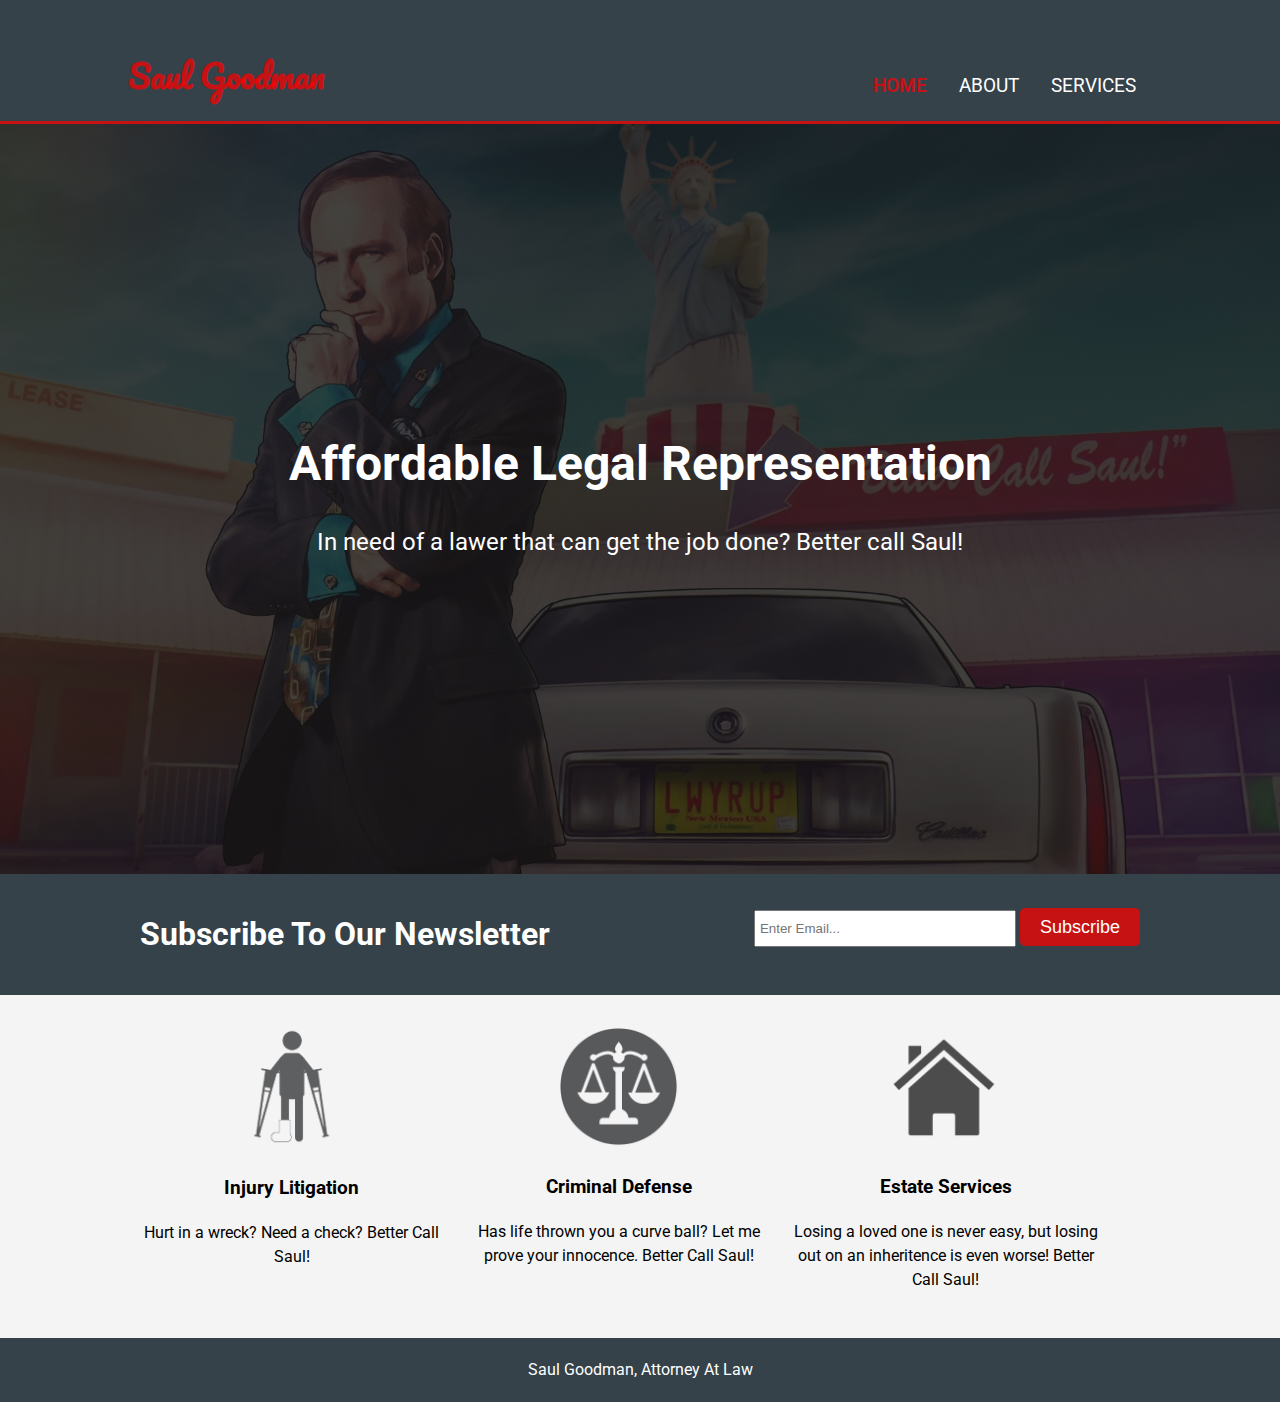
<file: index.html>
<!DOCTYPE html>
<html lang="en">
<head>
  <meta charset="UTF-8">
  <meta name="viewport" content="width=device-width, initial-scale=1.0">
  <meta name="description" content="affordable and professional law services">
  <meta name="keywords" content="criminal defense, personal injury, estate services, lawer">
  <meta name="author" content="Saul Goodman">
  <title>Saul Goodman | Attorney At Law</title>
  <link rel="stylesheet" href="./css/style.css">
  <link href="https://fonts.googleapis.com/css?family=Roboto&display=swap" rel="stylesheet">
  <link href="https://fonts.googleapis.com/css?family=Pacifico&display=swap" rel="stylesheet">
</head>
<body>
  <header>
    <div class="container">
      <div id="branding">
        <h1>Saul Goodman</h1>
      </div>
      <nav>
        <ul>
          <li class="current"><a href="index.html">Home</a></li>
          <li><a href="about.html">About</a></li>
          <li><a href="services.html">Services</a></li>
        </ul>
      </nav>
    </div> <!--Container End-->
  </header>

  <!-- Showcase -->

  <section id="showcase">
    <div class="container">
      <h1>Affordable Legal Representation</h1>
      <p>In need of a lawer that can get the job done? Better call Saul!</p>
    </div> <!--Container End-->
  </section>

  <!-- News Letter -->

  <section id="newsletter">
    <div class="container">
      <h1>Subscribe To Our Newsletter</h1>
      <form >
        <input type="email" placeholder="Enter Email...">
        <button type="submit" class="button_1">Subscribe</button>
      </form>
    </div> <!--Container End-->
  </section>

  <!-- Info Boxes -->

  <section id="boxes">
    <div class="container">
      <div class="box">
        <img src="./img/injury.png" alt="injured person">
        <h3>Injury Litigation</h3>
        <p>Hurt in a wreck? Need a check? Better Call Saul!</p>
      </div>
      <div class="box">
        <img src="./img/criminal-defense.png" alt="criminal defense">
        <h3>Criminal Defense</h3>
        <p>Has life thrown you a curve ball? Let me prove your innocence. Better Call Saul!</p>
      </div>
      <div class="box">
        <img src="./img/estate.png" alt="home">
        <h3>Estate Services</h3>
        <p>Losing a loved one is never easy, but losing out on an inheritence is even worse! Better Call Saul!</p>
      </div>
    </div> <!--Container End-->
  </section>

  <footer>
    Saul Goodman, Attorney At Law
  </footer>
</body>
</html>
</file>
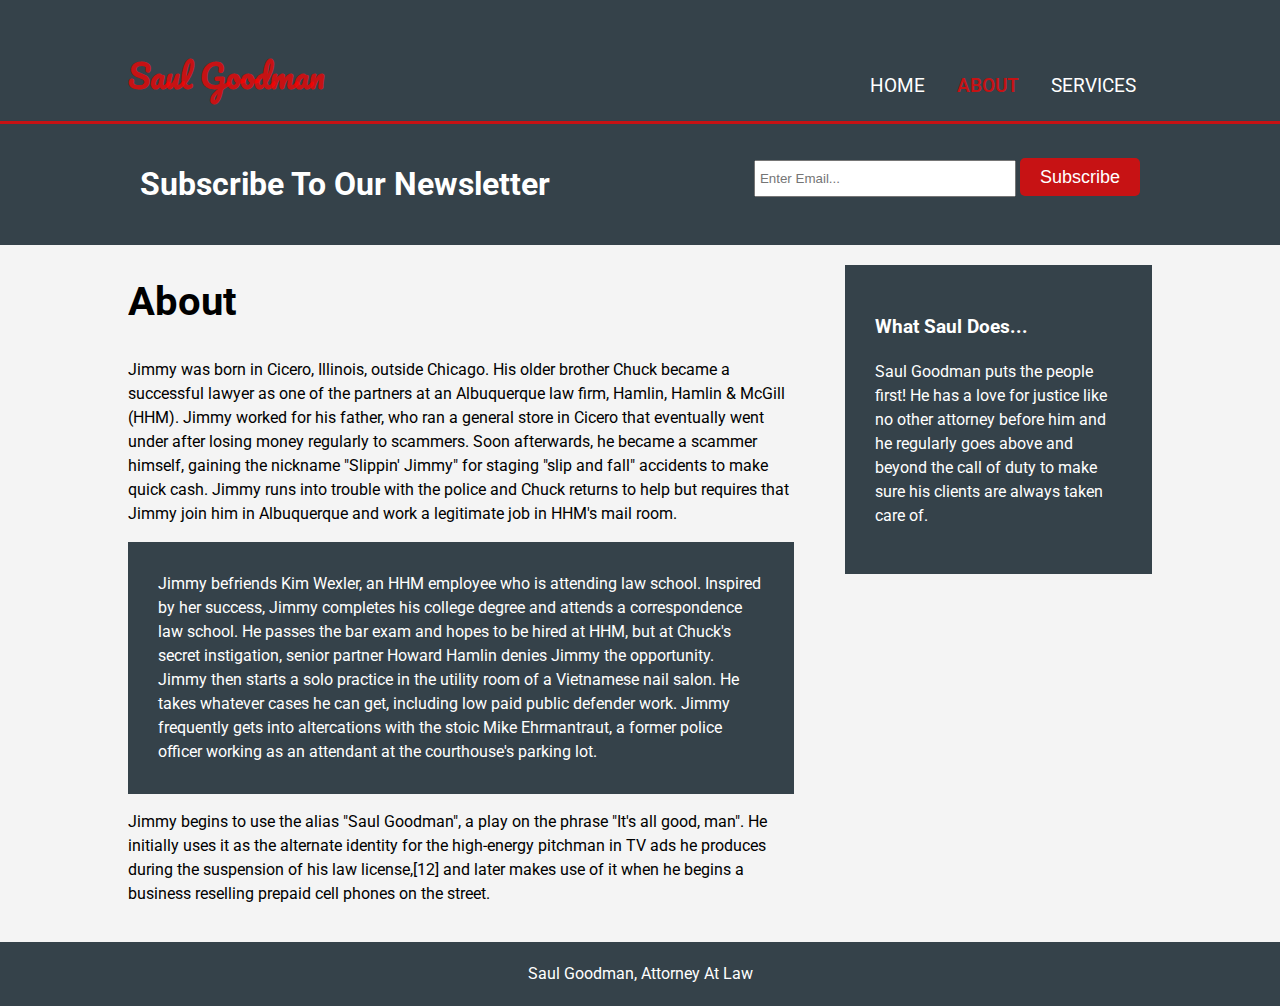
<file: about.html>
<!DOCTYPE html>
<html lang="en">
<head>
  <meta charset="UTF-8">
  <meta name="viewport" content="width=device-width, initial-scale=1.0">
  <meta name="description" content="affordable and professional law services">
  <meta name="keywords" content="criminal defense, personal injury, estate services, lawer">
  <meta name="author" content="Saul Goodman">
  <title>Saul Goodman | About</title>
  <link rel="stylesheet" href="./css/style.css">
  <link href="https://fonts.googleapis.com/css?family=Roboto&display=swap" rel="stylesheet">
  <link href="https://fonts.googleapis.com/css?family=Pacifico&display=swap" rel="stylesheet">
</head>
<body>
  <header>
    <div class="container">
      <div id="branding">
        <h1>Saul Goodman</h1>
      </div>
      <nav>
        <ul>
          <li><a href="index.html">Home</a></li>
          <li class="current"><a href="about.html.html">About</a></li>
          <li><a href="services.html">Services</a></li>
        </ul>
      </nav>
    </div> <!--Container End-->
  </header>

  <!-- News Letter -->

  <section id="newsletter">
    <div class="container">
      <h1>Subscribe To Our Newsletter</h1>
      <form >
        <input type="email" placeholder="Enter Email...">
        <button type="submit" class="button_1">Subscribe</button>
      </form>
    </div> <!--Container End-->
  </section>

  <!-- main content -->

  <section id="main">
    <div class="container">
      <article id="main-col">
        <h1 class="page-title">About</h1>
        <p>Jimmy was born in Cicero, Illinois, outside Chicago. His older brother Chuck became a successful lawyer as one of the partners at an Albuquerque law firm, Hamlin, Hamlin & McGill (HHM). Jimmy worked for his father, who ran a general store in Cicero that eventually went under after losing money regularly to scammers. Soon afterwards, he became a scammer himself, gaining the nickname "Slippin' Jimmy" for staging "slip and fall" accidents to make quick cash. Jimmy runs into trouble with the police and Chuck returns to help but requires that Jimmy join him in Albuquerque and work a legitimate job in HHM's mail room.</p>
        <p class="dark">Jimmy befriends Kim Wexler, an HHM employee who is attending law school. Inspired by her success, Jimmy completes his college degree and attends a correspondence law school. He passes the bar exam and hopes to be hired at HHM, but at Chuck's secret instigation, senior partner Howard Hamlin denies Jimmy the opportunity. Jimmy then starts a solo practice in the utility room of a Vietnamese nail salon. He takes whatever cases he can get, including low paid public defender work. Jimmy frequently gets into altercations with the stoic Mike Ehrmantraut, a former police officer working as an attendant at the courthouse's parking lot.</p>
        <p>Jimmy begins to use the alias "Saul Goodman", a play on the phrase "It's all good, man". He initially uses it as the alternate identity for the high-energy pitchman in TV ads he produces during the suspension of his law license,[12] and later makes use of it when he begins a business reselling prepaid cell phones on the street.</p>
      </article>
      <aside id="sidebar">
        <div class="dark">
        <h3>What Saul Does...</h3>
        <p>Saul Goodman puts the people first! He has a love for justice like no other attorney before him and he regularly goes above and beyond the call of duty to make sure his clients are always taken care of.</p>
        </div>
      </aside>
    </div> <!--Container End-->
  </section>

  <footer>
    Saul Goodman, Attorney At Law
  </footer>
</body>
</html>
</file>
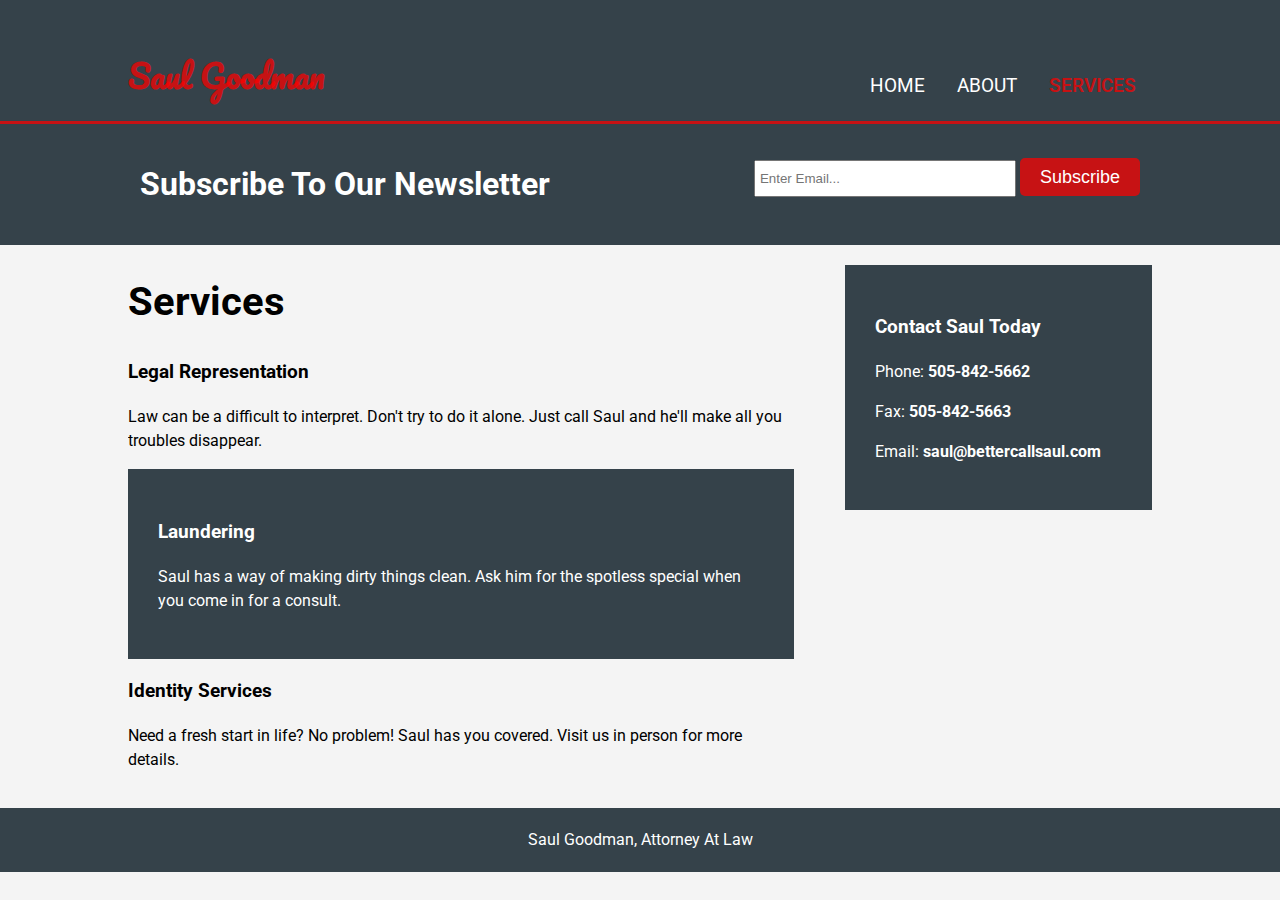
<file: services.html>
<!DOCTYPE html>
<html lang="en">
<head>
  <meta charset="UTF-8">
  <meta name="viewport" content="width=device-width, initial-scale=1.0">
  <meta name="description" content="affordable and professional law services">
  <meta name="keywords" content="criminal defense, personal injury, estate services, lawer">
  <meta name="author" content="Saul Goodman">
  <title>Saul Goodman | Services</title>
  <link rel="stylesheet" href="./css/style.css">
  <link href="https://fonts.googleapis.com/css?family=Roboto&display=swap" rel="stylesheet">
  <link href="https://fonts.googleapis.com/css?family=Pacifico&display=swap" rel="stylesheet">
</head>
<body>
  <header>
    <div class="container">
      <div id="branding">
        <h1>Saul Goodman</h1>
      </div>
      <nav>
        <ul>
          <li><a href="index.html">Home</a></li>
          <li><a href="about.html">About</a></li>
          <li class="current"><a href="services.html">Services</a></li>
        </ul>
      </nav>
    </div> <!--Container End-->
  </header>

  <!-- News Letter -->

  <section id="newsletter">
    <div class="container">
      <h1>Subscribe To Our Newsletter</h1>
      <form >
        <input type="email" placeholder="Enter Email...">
        <button type="submit" class="button_1">Subscribe</button>
      </form>
    </div> <!--Container End-->
  </section>

  <!-- main content -->

  <section id="main">
    <div class="container">
      <article id="main-col">
        <h1 class="page-title">Services</h1>
        <ul id="services">
          <li>
            <h3>Legal Representation</h3>
            <p>Law can be a difficult to interpret. Don't try to do it alone. Just call Saul and he'll make all you troubles disappear.</p>
          </li>
          <li class="dark">
            <h3>Laundering</h3>
            <p>Saul has a way of making dirty things clean. Ask him for the spotless special when you come in for a consult.</p>
          <li>
            <h3>Identity Services</h3>
            <p>Need a fresh start in life? No problem! Saul has you covered. Visit us in person for more details.</p>
          </li>
        </ul>
      </article>
      <aside id="sidebar">
        <div class="dark">
        <h3>Contact Saul Today</h3>
        <p>Phone: <strong>505-842-5662</strong></p>
        <p>Fax: <strong>505-842-5663</strong></p>
        <p>Email: <strong>saul@bettercallsaul.com</strong></p>
        </div>
      </aside>
    </div> <!--Container End-->
  </section>

  <footer>
    Saul Goodman, Attorney At Law
  </footer>
</body>
</html>
</file>
<file: css/style.css>
/* font-family: 'Pacifico', cursive; */
/* Global Settings */

body {
  background: #f4f4f4;
   margin: 0;
  padding: 0;
  box-sizing: border-box;
  font-family: 'Roboto', sans-serif;
  line-height: 1.5;
}

.container {
  width: 80%;
  margin: auto;
  overflow: hidden; /*Prevents a scroll bar from happening if div content goes outside a contaier */
}

ul {
  margin: 0;
  padding: 0;
}

.button_1 {
  height: 38px;
  background: rgba(255, 0, 0, 0.726);
  color: white;
  border-radius: 5px;
  font-size: 18px;
  border: none;
  padding: 0 20px;
}

 .page-title {
  font-size: 2.5rem;
}

/* Header */

header {
  background: #35424a;
  color: #fff;
  padding-top: 30px;
  min-height: 70px; /*Keeps the header size at least 70px when the screen adjusts for mobile */
  border-bottom: rgba(255, 0, 0, 0.726) 3px solid;
}

header a {
  color: #fff;
  text-decoration: none;
  text-transform: uppercase;
  font-size: 1.2rem;
}

header li {
  float: left;
  list-style-type: none;
  padding: 0 1rem;
}

header nav {
  float: right;
  margin-top: 2.6rem;
}

header #branding {
  font-family: 'Pacifico', cursive;
  color: rgba(255, 0, 0, 0.726);
  float: left;
}
 
 header .current a {
  color: rgba(255, 0, 0, 0.726);
  font-weight: 600;
}

header a:hover {
  color: #ccc;
}

/* Showcase */

#showcase {
  min-height: 750px;
  background: linear-gradient(rgba(20,20,20, .8), rgba(20,20,20, .8)), url(../img/saul-showcase.jpg) center/cover;
  color: #fff;
  text-align: center;
}

#showcase h1 {
 margin-top: 19rem;
 margin-bottom: 10px;
 font-size: 3rem;
}

#showcase p {
 font-size: 1.5rem;
}

/* Newsletter */

#newsletter {
  padding: 15px;
  color: #fff;
  background: #35424a;
}


#newsletter h1 {
 float: left;
}

#newsletter form {
 float: right;
 margin-top: 1.2rem;
}

#newsletter input[type="email"] {
 padding: 4px;
 height: 25px;
 width: 250px;
}

/* Boxes */

#boxes {
  margin-top: 20px;
}

#boxes .box {
  float: left;
  width: 30%;
  padding: 10px;
  text-align: center;
}


#boxes .box img {
  width: 40%;
}

/* Footer */

footer {
  padding: 20px;
  margin-top: 20px;
  color: #fff;
  background-color: #35424a;
  text-align: center;
}

/* About Page */

aside#sidebar {
  float: right;
  width: 30%;
  margin-top: 10px;
}
article#main-col {
  float: left;
  width: 65%;
}

.dark {
  background: #35424a;
  color: #fff;
  padding: 30px;
  margin: 10px 0;
}

/* Media Queries */

@media(max-width: 768px) {
 header #branding,
 header nav,
 header nav li,
 #newsletter h1,
 #newsletter form,
 #boxes .box,
 article#main-col,
 aside#sidebar
  {
   float: none;
   text-align: center;
   width: 100%;
   
 }

 header {
   padding-bottom: 20px;
 }

 #showcase {
   min-height: 400px;
 }

 #showcase h1 {
   margin-top: 6rem;
 }

#newsletter button {
  display: block;
  width: 40%;
  margin: auto;
  margin-top: 1rem;
}

}
</file>
